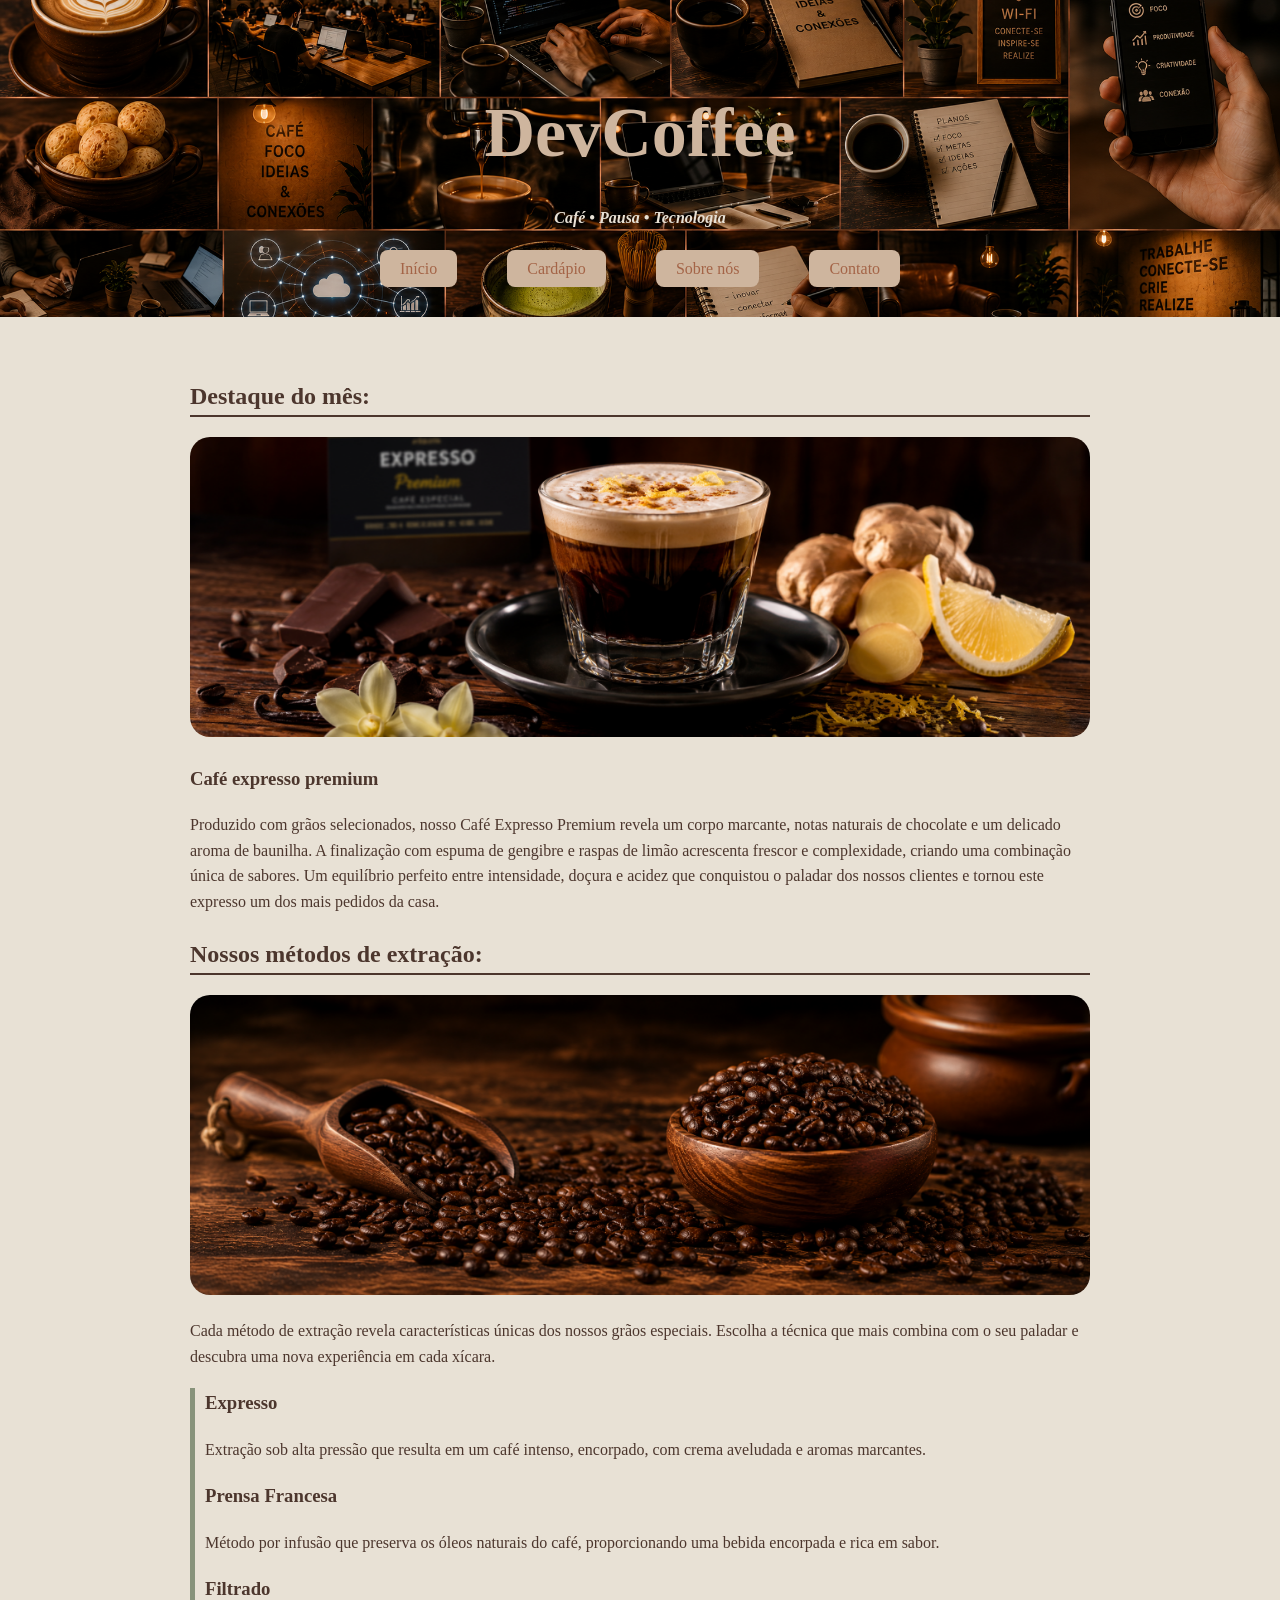
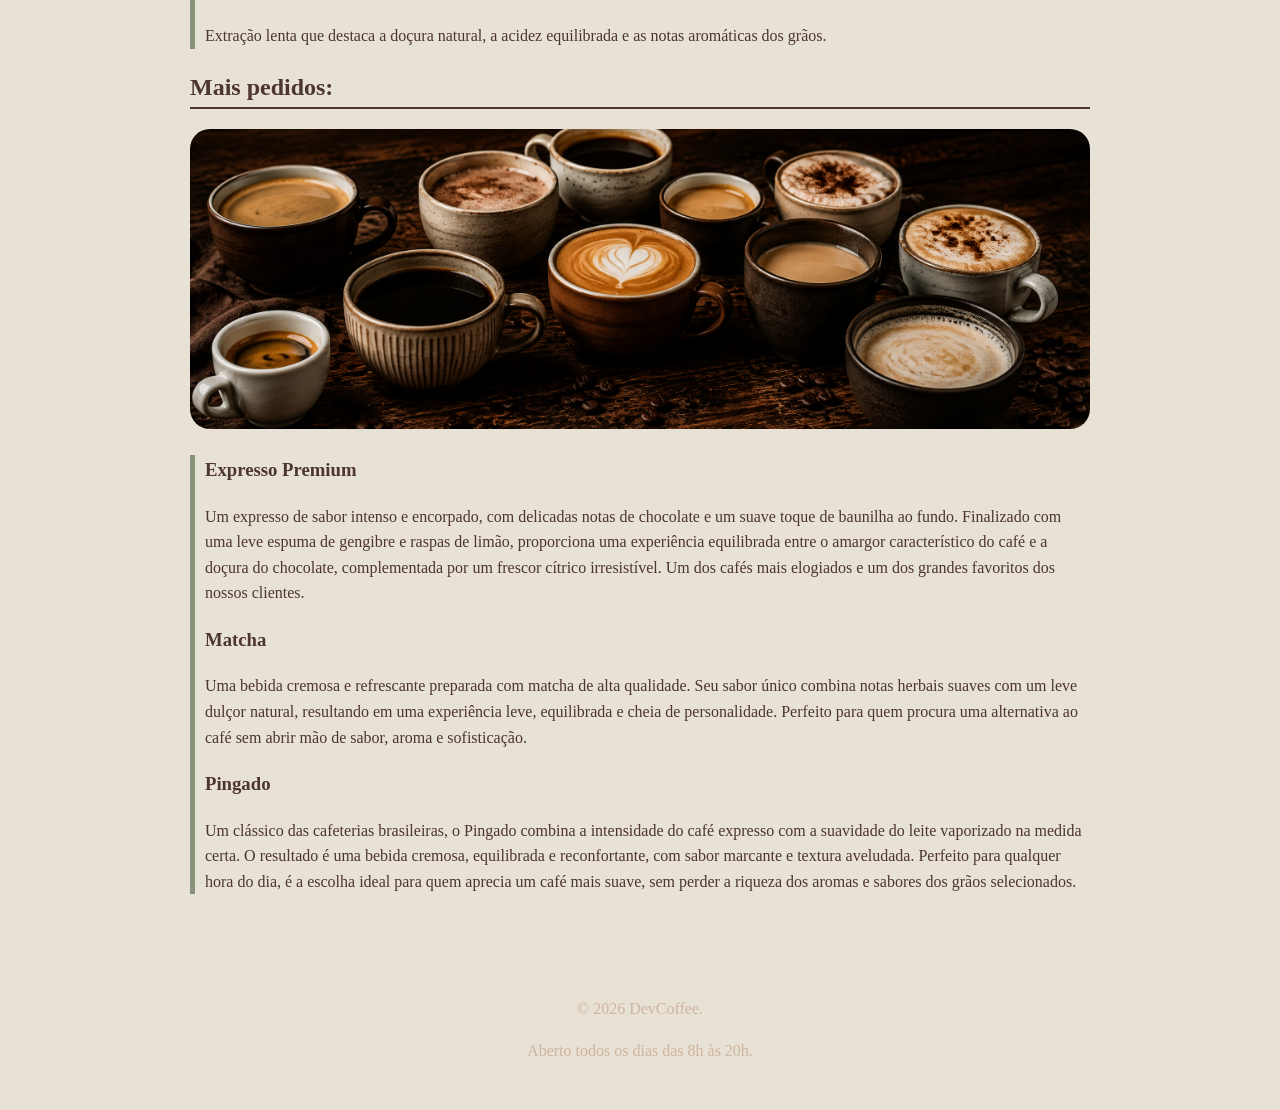
<file: index.html>
<!DOCTYPE html>
<html lang="pt-br">
<head>
    <meta charset="UTF-8">
    <meta name="viewport" content="width=device-width, initial-scale=1.0">
    <title>DevCoffee | Cafeteria & Co-working</title>
    <link rel="stylesheet" href="style.css">
</head>
<body>
    <header>
        <h1>DevCoffee</h1>
        <h3 class="slogan">Café • Pausa • Tecnologia</h3>
        <ul>
            <li><a class="menu" href="index.html">Início</a></li>
            <li><a class="menu" href="cardapio.html">Cardápio</a></li>
            <li><a class="menu" href="sobre.html">Sobre nós</a></li>
            <li><a class="menu" href="contato.html">Contato</a></li>
        </ul>
    </header>
    <main>
        <h2>Destaque do mês:</h2>
        <img src="destaque-mes.png" alt="destaque do mês" class="imagem"> 
        <p> </p>
        <h3>Café expresso premium</h3>
        <p> </p>
        <p> Produzido com grãos selecionados, nosso Café Expresso Premium revela um corpo marcante, 
            notas naturais de chocolate e um delicado aroma de baunilha. A finalização com espuma de 
            gengibre e raspas de limão acrescenta frescor e complexidade, criando uma combinação única de sabores. 
            Um equilíbrio perfeito entre intensidade, doçura e acidez que conquistou o paladar dos nossos clientes 
            e tornou este expresso um dos mais pedidos da casa.</p>
        <h2>Nossos métodos de extração:</h2>
        <img src="metodos-extracao.png" alt="metodo de extração" class="imagem">
        <p> Cada método de extração revela características únicas dos nossos grãos especiais. 
            Escolha a técnica que mais combina com o seu paladar e descubra uma nova experiência em cada xícara.</p>
        <ul class="lista-cafes">
            <li>
                <h3> Expresso</h3>
                <p> Extração sob alta pressão que resulta em um café intenso, encorpado, com crema aveludada e aromas marcantes.</p>
            </li>
            <li>
                <h3>Prensa Francesa</h3>
                <p>Método por infusão que preserva os óleos naturais do café, proporcionando uma bebida encorpada e rica em sabor.</p>
            </li>
            <li>
                <h3>Filtrado</h3>
                <p>Extração lenta que destaca a doçura natural, a acidez equilibrada e as notas aromáticas dos grãos.</p>
            </li>
        </ul>
        <p> </p>
        <h2>Mais pedidos:</h2>
        <img src="mais-pedidos.png" alt="mais pedidos" class="imagem">
        <p> </p>
        <ol class="lista-cafes">
            <li>
                <h3>Expresso Premium</h3>
                <p>Um expresso de sabor intenso e encorpado, com delicadas notas de chocolate e um suave toque de baunilha ao fundo. 
                    Finalizado com uma leve espuma de gengibre e raspas de limão, proporciona uma experiência equilibrada entre o 
                    amargor característico do café e a doçura do chocolate, complementada por um frescor cítrico irresistível. 
                    Um dos cafés mais elogiados e um dos grandes favoritos dos nossos clientes.</p>
            </li>
            <li>
                <h3>Matcha</h3>
                <p>Uma bebida cremosa e refrescante preparada com matcha de alta qualidade. 
                    Seu sabor único combina notas herbais suaves com um leve dulçor natural, 
                    resultando em uma experiência leve, equilibrada e cheia de personalidade. 
                    Perfeito para quem procura uma alternativa ao café sem abrir mão de sabor, aroma e sofisticação.</p>
            </li>
            <li>
                <h3>Pingado</h3>
                <p>Um clássico das cafeterias brasileiras, o Pingado combina a intensidade do café expresso com a suavidade do 
                    leite vaporizado na medida certa. O resultado é uma bebida cremosa, equilibrada e reconfortante, com sabor 
                    marcante e textura aveludada. Perfeito para qualquer hora do dia, é a escolha ideal para quem aprecia um café 
                    mais suave, sem perder a riqueza dos aromas e sabores dos grãos selecionados.</p>
            </li>
        </ol>
     </main>
    <footer>
        <p>© 2026 DevCoffee.</p> 
        <p>Aberto todos os dias das 8h às 20h.</p>
    </footer>
</body>
</html>
</file>
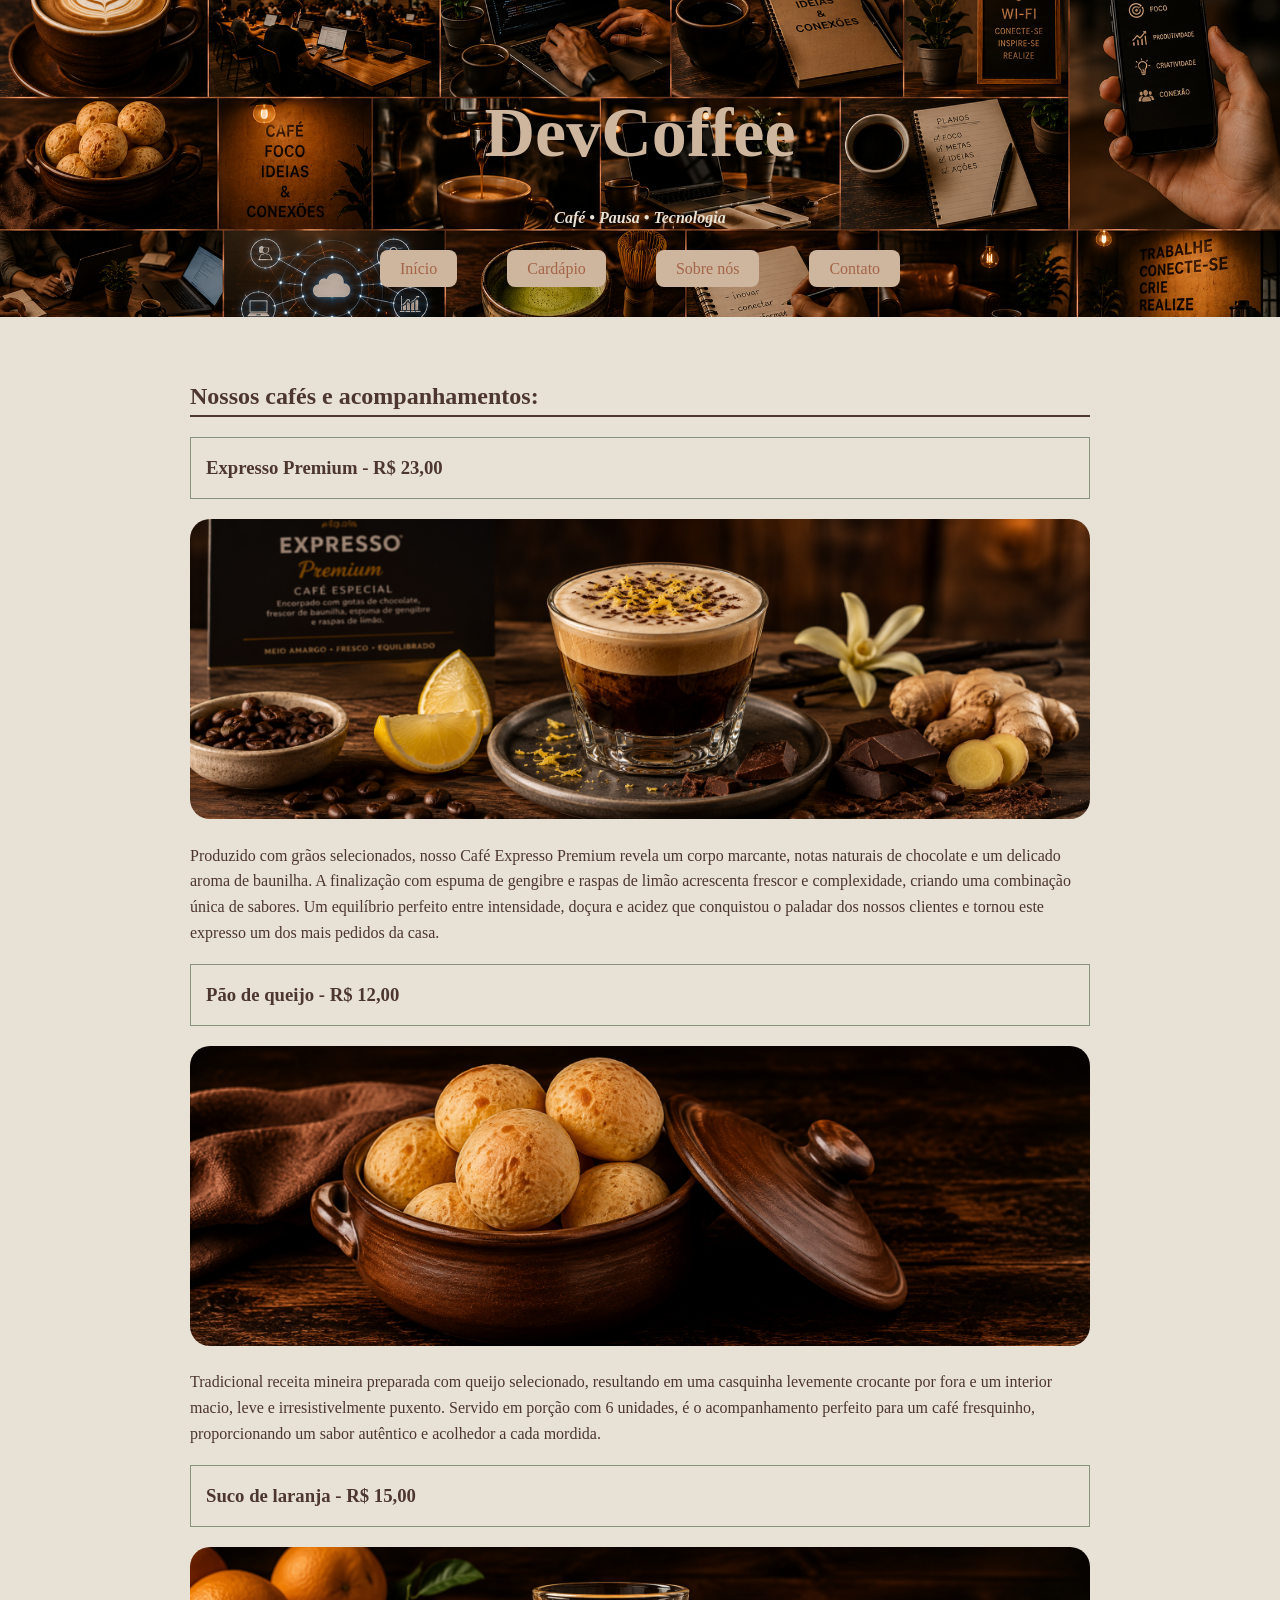
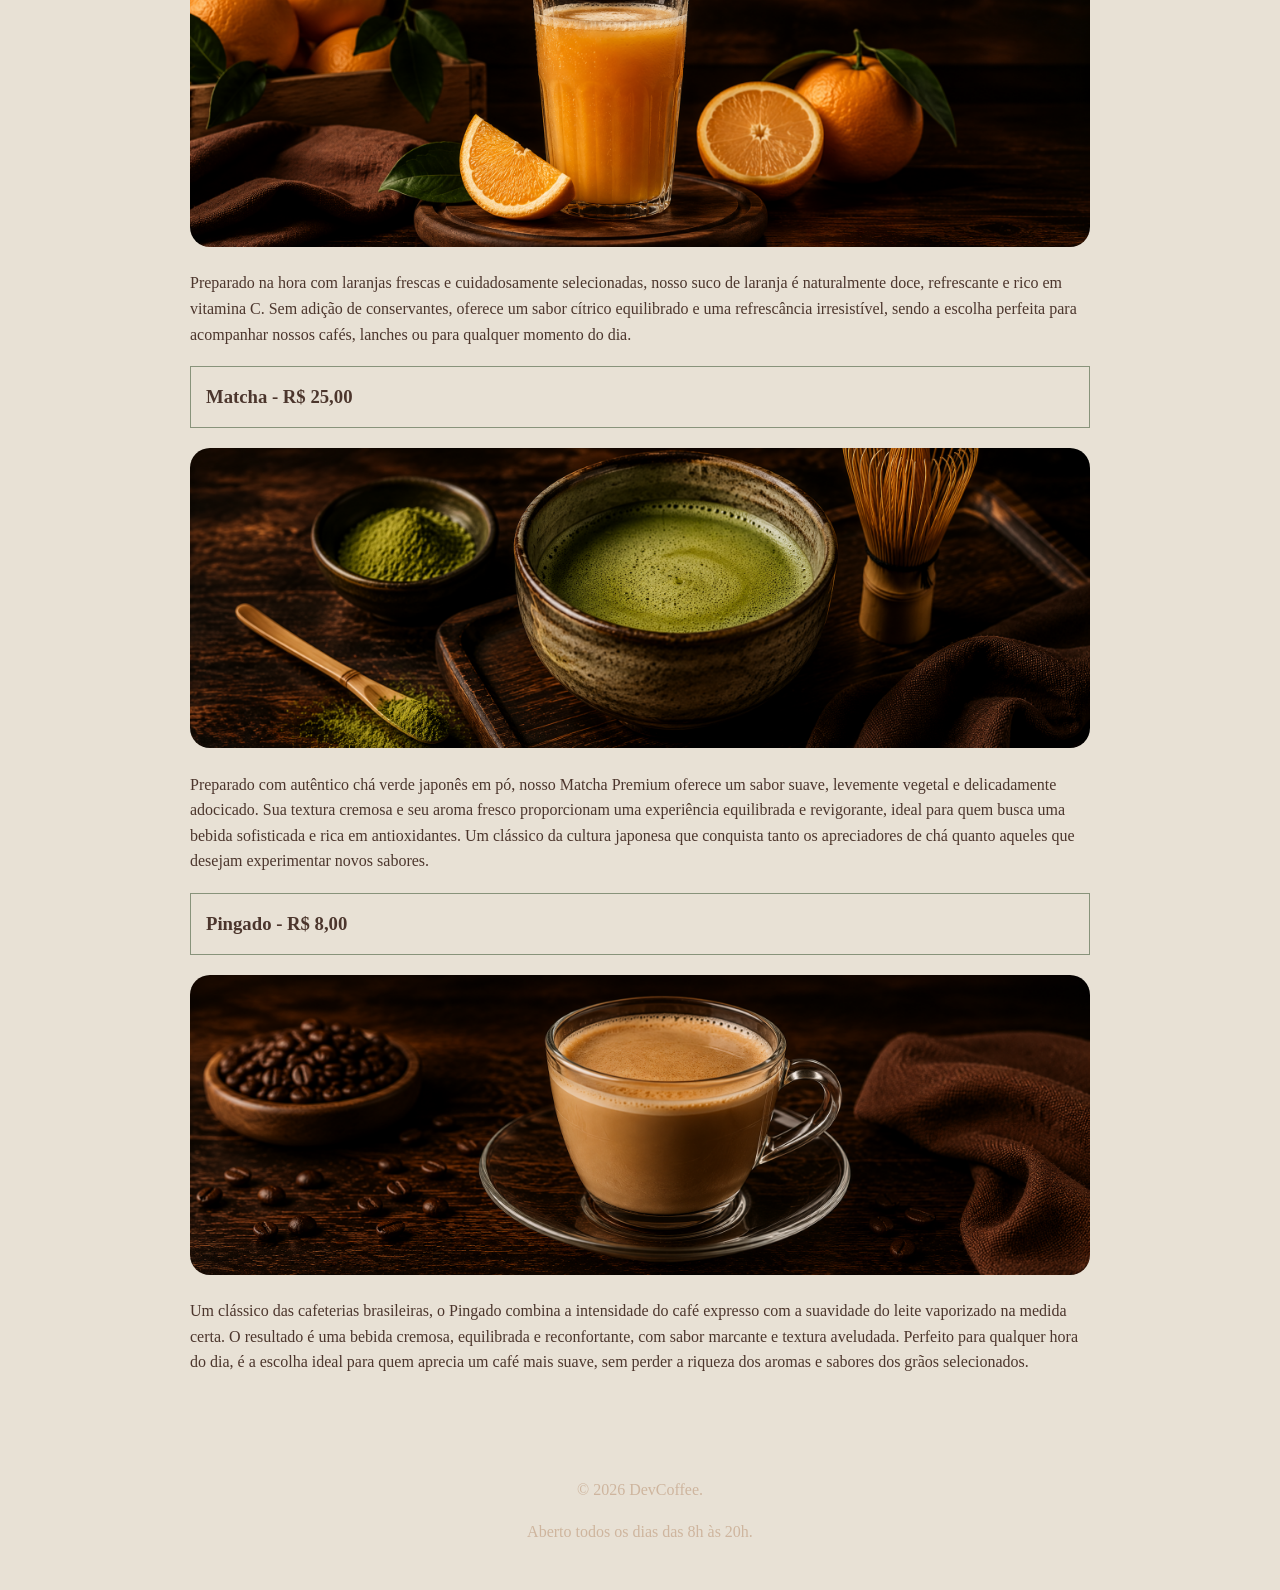
<file: cardapio.html>
<!DOCTYPE html>
<html lang="pt-br">
<head>
    <meta charset="UTF-8">
    <meta name="viewport" content="width=device-width, initial-scale=1.0">
    <title>DevCoffee | Cardápio</title>
    <link rel="stylesheet" href="style.css">
</head>
<body>
    <header>
        <h1>DevCoffee</h1>
        <h3 class="slogan">Café • Pausa • Tecnologia</h3>
       <ul>
            <li><a class="menu" href="index.html">Início</a></li>
            <li><a class="menu" href="cardapio.html">Cardápio</a></li>
            <li><a class="menu" href="sobre.html">Sobre nós</a></li>
            <li><a class="menu" href="contato.html">Contato</a></li>
        </ul>
    </header>
    <main>
         <h2>Nossos cafés e acompanhamentos:</h2>
         <p> </p>
         <h3 class="produto">Expresso Premium - R$ 23,00</h3>
         <img src="expresso-premium.png" alt="expresso premium" class="imagem">
         <p>Produzido com grãos selecionados, nosso Café Expresso Premium revela um corpo marcante, notas 
            naturais de chocolate e um delicado aroma de baunilha. A finalização com espuma de gengibre e raspas 
            de limão acrescenta frescor e complexidade, criando uma combinação única de sabores. Um equilíbrio 
            perfeito entre intensidade, doçura e acidez que conquistou o paladar dos nossos clientes e tornou este 
            expresso um dos mais pedidos da casa.</p>
         <h3 class="produto">Pão de queijo - R$ 12,00</h3>
         <img src="pao-queijo.png" alt="pao de queijo" class="imagem">
         <p>Tradicional receita mineira preparada com queijo selecionado, resultando em uma casquinha levemente 
            crocante por fora e um interior macio, leve e irresistivelmente puxento. Servido em porção com 6 unidades, 
            é o acompanhamento perfeito para um café fresquinho, proporcionando um sabor autêntico e acolhedor a cada mordida.</p>
         <h3 class="produto">Suco de laranja - R$ 15,00</h3>
         <img src="suco-laranja.png" alt="suco de laranja" class="imagem">
         <p>Preparado na hora com laranjas frescas e cuidadosamente selecionadas, nosso suco de laranja é naturalmente doce, 
            refrescante e rico em vitamina C. Sem adição de conservantes, oferece um sabor cítrico equilibrado e uma refrescância 
            irresistível, sendo a escolha perfeita para acompanhar nossos cafés, lanches ou para qualquer momento do dia.</p>
         <h3 class="produto">Matcha - R$ 25,00</h3>
         <img src="matcha.png" alt="matcha" class="imagem">
         <p>Preparado com autêntico chá verde japonês em pó, nosso Matcha Premium oferece um sabor suave, levemente vegetal e 
            delicadamente adocicado. Sua textura cremosa e seu aroma fresco proporcionam uma experiência equilibrada e revigorante, 
            ideal para quem busca uma bebida sofisticada e rica em antioxidantes. Um clássico da cultura japonesa que conquista tanto 
            os apreciadores de chá quanto aqueles que desejam experimentar novos sabores.</p>
         <h3 class="produto">Pingado - R$ 8,00</h3>
         <img src="pingado.png" alt="pingado" class="imagem">
         <p>Um clássico das cafeterias brasileiras, o Pingado combina a intensidade do café expresso com a suavidade do leite 
            vaporizado na medida certa. O resultado é uma bebida cremosa, equilibrada e reconfortante, com sabor marcante e textura 
            aveludada. Perfeito para qualquer hora do dia, é a escolha ideal para quem aprecia um café mais suave, sem perder a riqueza 
            dos aromas e sabores dos grãos selecionados.</p>
    </main>
    <footer>
        <p>© 2026 DevCoffee.</p> 
        <p>Aberto todos os dias das 8h às 20h.</p>
    </footer>
</body>
</html>
</file>
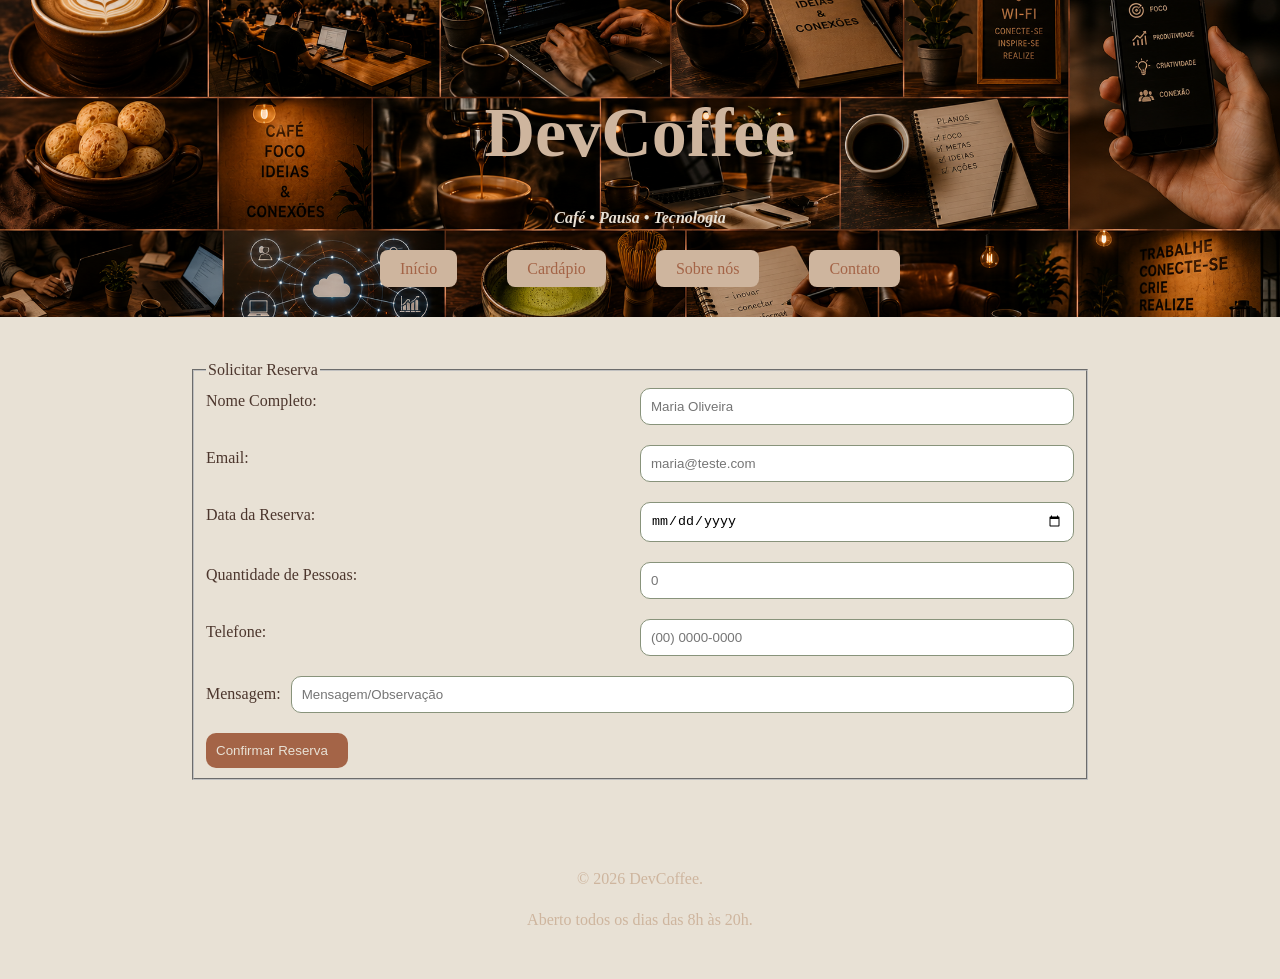
<file: contato.html>
<!DOCTYPE html>
<html lang="pt-br">
<head>
    <meta charset="UTF-8">
    <meta name="viewport" content="width=device-width, initial-scale=1.0">
    <title>DevCoffee | Contato</title>
    <link rel="stylesheet" href="style.css">
</head>
<body>
    <header>
        <h1>DevCoffee</h1>
        <h3 class="slogan">Café • Pausa • Tecnologia</h3>
        <ul>
            <li><a class="menu" href="index.html">Início</a></li>
            <li><a class="menu" href="cardapio.html">Cardápio</a></li>
            <li><a class="menu" href="sobre.html">Sobre nós</a></li>
            <li><a class="menu" href="contato.html">Contato</a></li>
        </ul>
    </header>
    <main>
      <form action="" method="post">
        <fieldset>
            <legend>
                Solicitar Reserva
            </legend>
            <div class="form-grid">
                <label for="nome-completo">Nome Completo: </label>
                <input type="text" name="nome"
                id="nome-completo" placeholder="Maria Oliveira" required :focus>
            </div>
            <div class="form-grid">
                <label for="email">Email: </label>
                <input type="email" name="email"
                id="email" placeholder="maria@teste.com" required :focus>
            </div>
            <div class="form-grid">
                <label for="data-reserva">Data da Reserva: </label>
                <input type="date" name="data" 
                id="data-reserva" required :focus>
            </div>
            <div class="form-grid">
                <label for="qtd-pessoas">Quantidade de Pessoas: </label>
                <input type="number" min="1" max="20" 
                id="qtd-pessoas" placeholder="0" required :focus>
            </div>
            <div class="form-grid">
                <label for="telefone">Telefone: </label>
                <input type="tel" 
                id="telefone" placeholder="(00) 0000-0000" required :focus>
            </div>
            <div class="grid-solo">
                <label for="mensagem">Mensagem: </label>
                <input type="text" 
                id="mensagem" placeholder="Mensagem/Observação" :focus>
            </div>
            <button type="submit" class="grid-solo">Confirmar Reserva</button>
        </fieldset>
      </form>
     </main>
    <footer>
        <p>© 2026 DevCoffee.</p> 
        <p>Aberto todos os dias das 8h às 20h.</p>
    </footer>
</body>
</html>
</file>
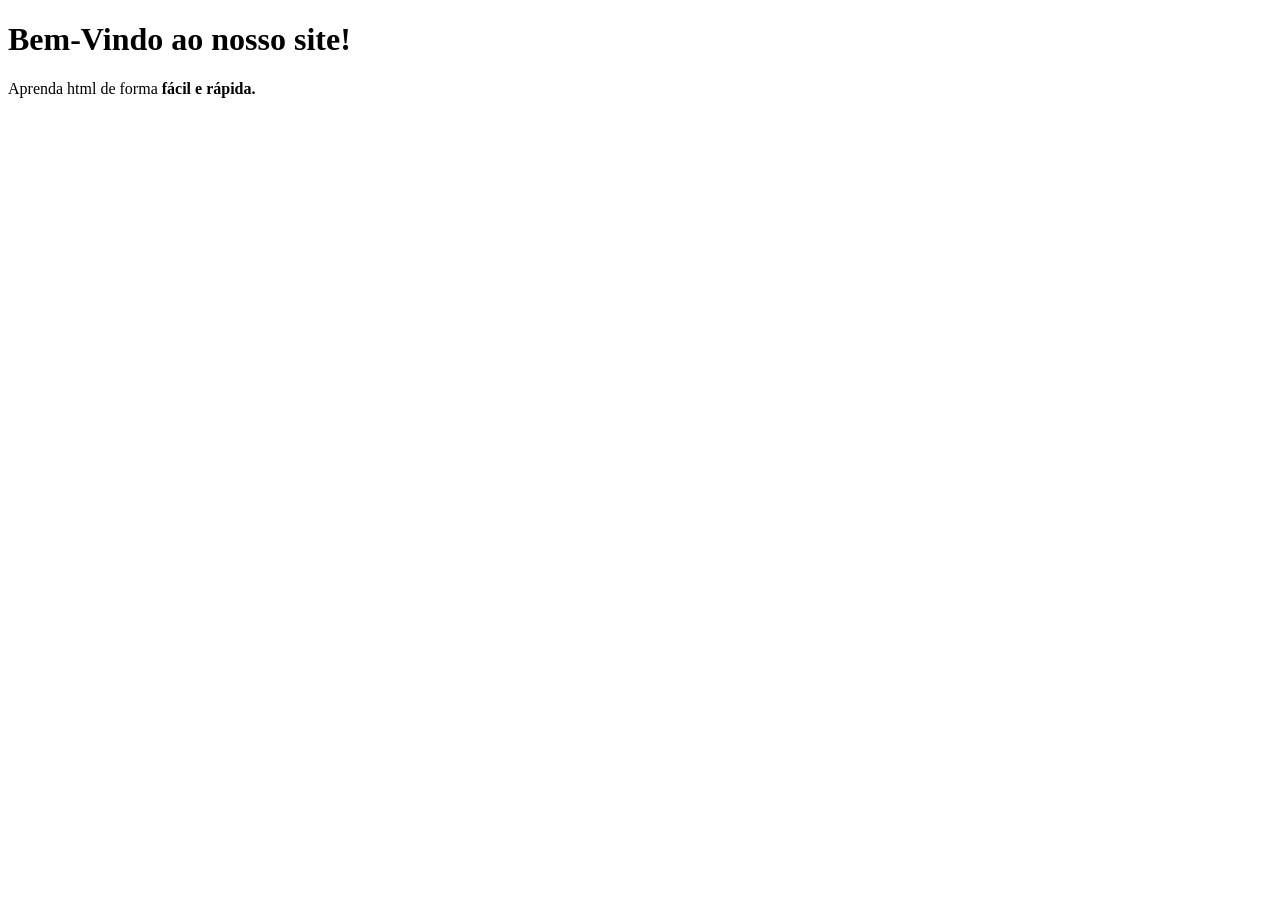
<file: errossintaxe.html>
<!DOCTYPE html>
<html lang="pt-br">
<head>
    <meta charset="UTF-8">
    <meta name="viewport" content="width=device-width, initial-scale=1.0">
    <title>Erro Sintaxe</title>
    <link rel=""stylesheet" href=""style.css">
</head>
<body>
   <main>
        <h1>Bem-Vindo ao nosso site!</h1>
        <p>Aprenda html de forma <strong>fácil e rápida.</strong></p>
    </main>
</body>
</html>
</file>
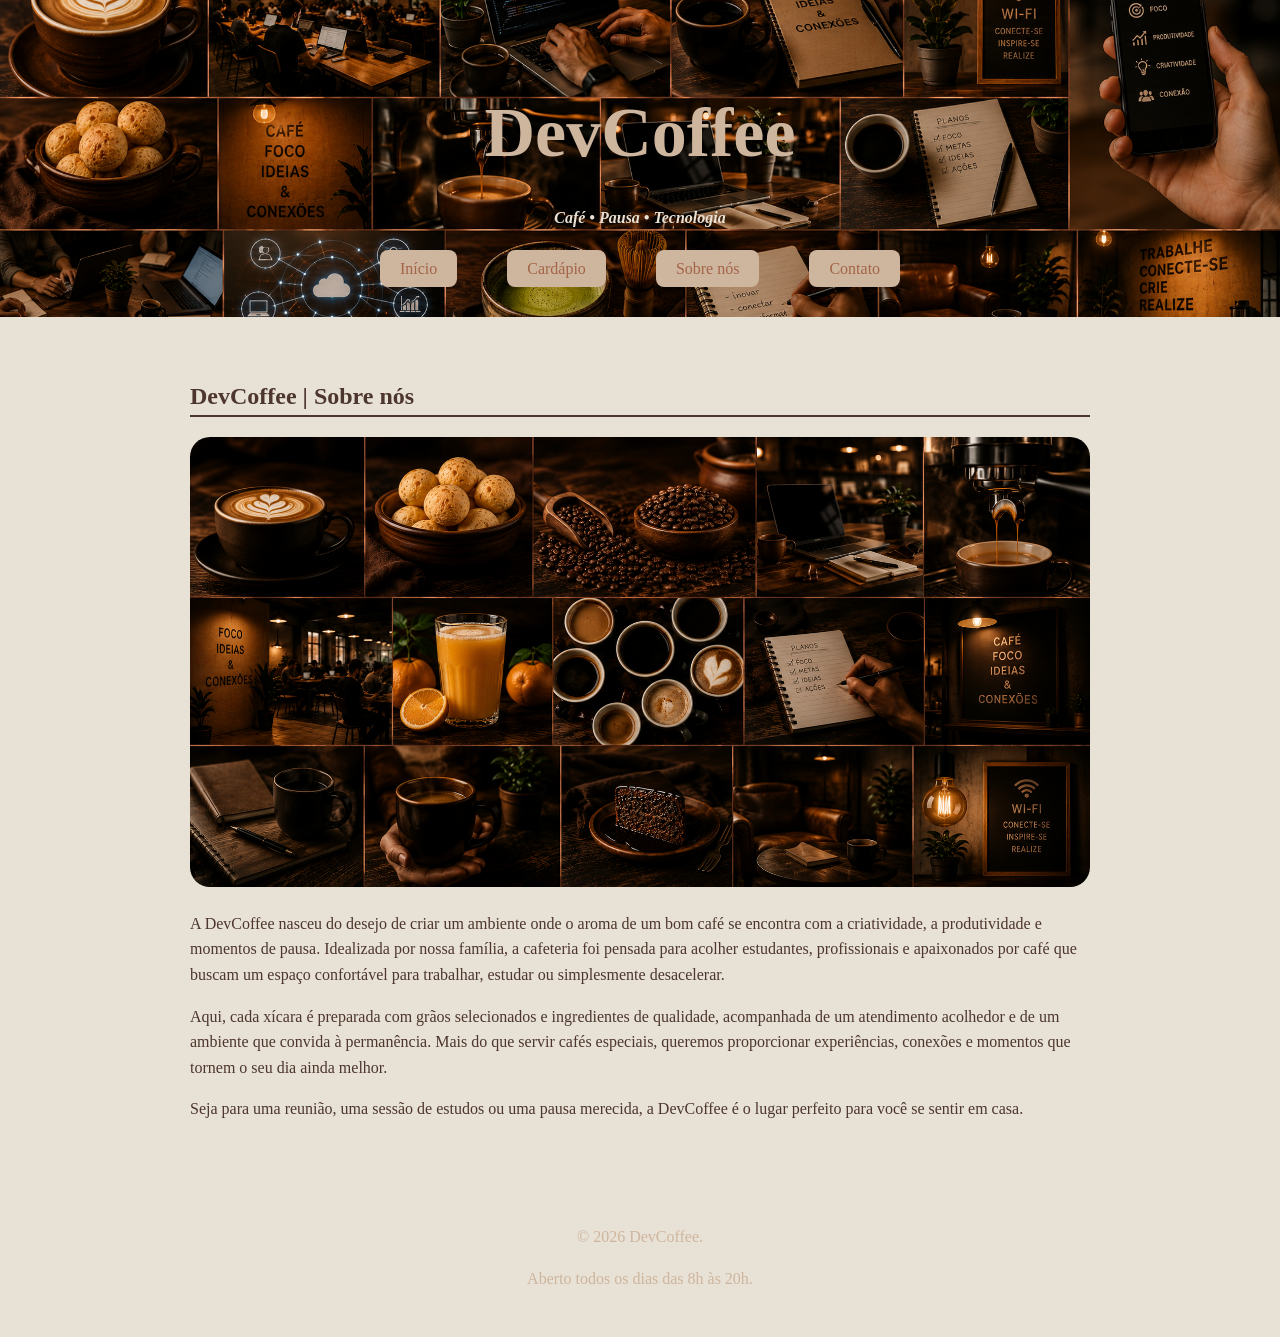
<file: sobre.html>
<!DOCTYPE html>
<html lang="pt-br">
<head>
    <meta charset="UTF-8">
    <meta name="viewport" content="width=device-width, initial-scale=1.0">
    <title>DevCoffee | Sobre</title>
    <link rel="stylesheet" href="style.css">
</head>
<body>
    <header>
        <h1>DevCoffee</h1>
        <h3 class="slogan">Café • Pausa • Tecnologia</h3>
        <ul>
            <li><a class="menu" href="index.html">Início</a></li>
            <li><a class="menu" href="cardapio.html">Cardápio</a></li>
            <li><a class="menu" href="sobre.html">Sobre nós</a></li>
            <li><a class="menu" href="contato.html">Contato</a></li>
        </ul>
    </header>
    <main>
        <h2>DevCoffee | Sobre nós</h2>
        <img src="sobre-nos.png" alt="sobre nós" class="imagem">
        <p>A DevCoffee nasceu do desejo de criar um ambiente onde o aroma de um bom café se encontra com a criatividade, a 
            produtividade e momentos de pausa. Idealizada por nossa família, a cafeteria foi pensada para acolher estudantes, 
            profissionais e apaixonados por café que buscam um espaço confortável para trabalhar, estudar ou simplesmente desacelerar. </p>
        <p>Aqui, cada xícara é preparada com grãos selecionados e ingredientes de qualidade, acompanhada de um atendimento acolhedor e 
            de um ambiente que convida à permanência. Mais do que servir cafés especiais, queremos proporcionar experiências, conexões e 
            momentos que tornem o seu dia ainda melhor.</p>
        <p>Seja para uma reunião, uma sessão de estudos ou uma pausa merecida, a DevCoffee é o lugar perfeito para você se sentir em casa.</p>
    </main>
    <footer>
        <p>© 2026 DevCoffee.</p> 
        <p>Aberto todos os dias das 8h às 20h.</p>
    </footer>
</body>
</html>
</file>
<file: style.css>
body { 
    background-color: #e8e1d5; 
    font-family: "cambria", serif;
    color: #4c362d;
    line-height: 1.6;
    margin: 0;
    padding: 0;
}
header {
    display: flex;
    flex-direction: column;
    align-items: center;
    justify-content: center;
    background-color: #a46447;
    text-align:center;
    padding: 30px 0 35px;
    background-image: url('capa.png');
    background-size: cover;
    background-position: center;
}
.slogan {
    font-size: 16px;
    font-style: italic;
    color:#e8e1d5;
    margin-bottom: 0, 0, 20px, 0;
}
 h1 {
    color: #ceb59e;
    margin-bottom: 0;
    padding: 0;
    font-size: 70px;
    font-family: "ZT nature";
}
h2 {
    border-bottom: 2px solid #4c362d;
}
header ul {
    list-style: none;
    display: flex;
    gap: 50px;
    color: #a46447;
    justify-content: center;
    padding: 10px 0 0 0;
    margin: 0 auto;
}
.menu:hover {
    color: #e8e1d5;
}
a {
    color: #ceb59e
}
main {
    max-width: 900px;
    margin: 0 auto;
    padding: 40px;
}
.lista-cafes {
    border-left: 5px solid #88937b;
    padding-left: 10px;
    list-style: none;
}
.produto {
    border: 1px solid #88937b;
    padding: 15px;
    margin-bottom: 20px;
}
footer {
    text-align: center;
    padding: 30px;
    color: #ceb59e;
}
.imagem {
    width: 100%;
    height: auto;
    border-radius: 20px;
}
header ul li a {
    text-decoration: none;
    color: #a46447;
    background-color: #ceb59e;
    padding: 10px 20px;
    border-radius: 8px;
}
input, textarea {
    border: 1px solid #88937b;
    border-radius: 10px;
    padding: 10px;
}
:focus {
    border-color: #a46447;
    outline: none;
    margin: 50px 0 50px;
}
.form-grid {
    display: grid;
    grid-template-columns: 1fr 1fr;
    margin-bottom: 20px;
}
.grid-solo {
    display: grid;
    grid-template-columns: auto 1fr;
    align-items: center;
    gap: 10px
}
.grid-solo input {
    width: 100%;
    box-sizing: border-box;
}
button {
    justify-content: center;
    border: 1px;
    border-radius: 10px;
    padding: 10px;
    border-color: #a46447;
    grid-template-columns: auto 1fr;
    justify-self: center;
    margin-top: 20px;
    background-color:#a46447;
    color: #e8e1d5;
}
.grid-solo:hover {
    color:#4c362d;
}
@media (max-width: 768px) {
    .form-grid .grid-solo {
        grid-template-columns: 1fr;
    }
    .menu {
        padding: 8px 12px;
        font-size: 12px;
        white-space: nowrap;
    }
    header ul {
        gap: 6px;
        padding: 10px 0;
    }
    h1 {
        font-size: 42px;
    }
    .slogan {
        font-size: 18px
    }
}
</file>
